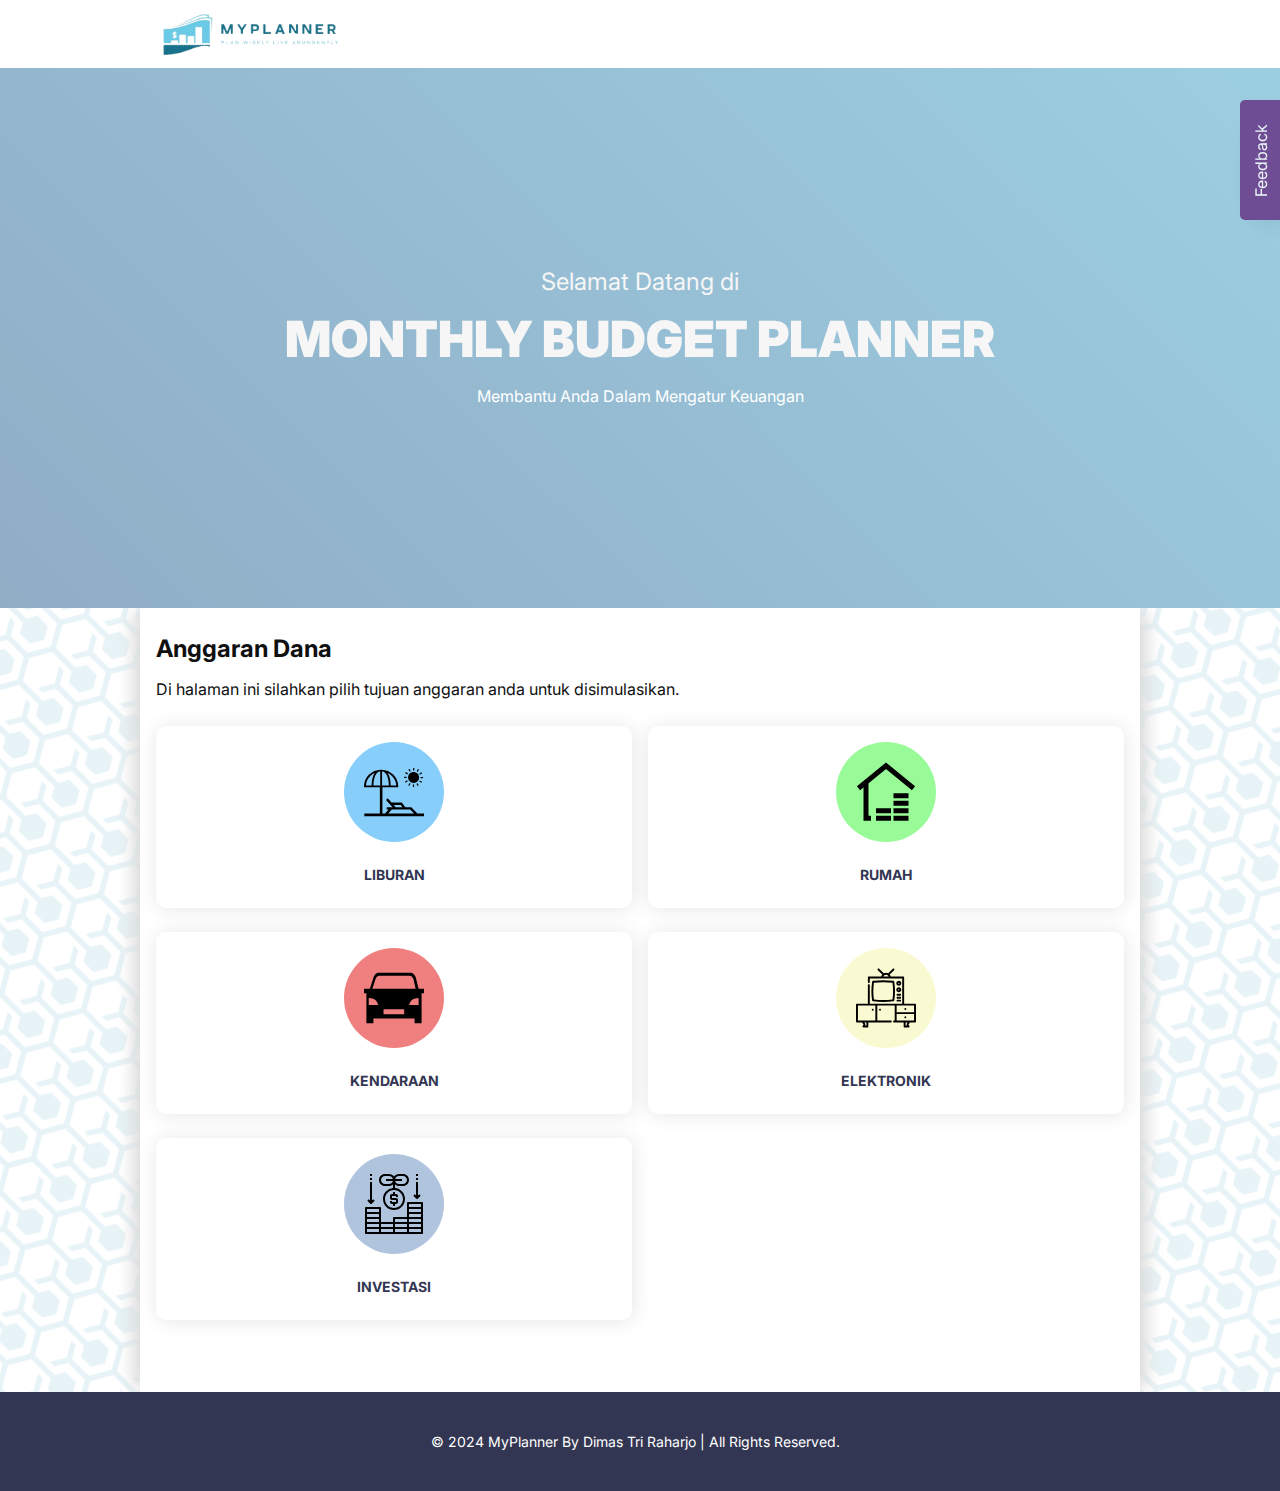
<file: anggaran.html>
<!DOCTYPE html>
<html lang="en">
<head>
    <meta charset="UTF-8">
    <meta http-equiv="X-UA-Compatible" content="IE=edge">
    <meta name="viewport" content="width=device-width, initial-scale=1.0">
    <meta name="apple-mobile-web-app-capable" content="yes">
    <meta name="apple-mobile-web-app-status-bar-style" content="black">
    <meta name="description" content="Tabulasikan Keuangan anda lebih mudah, cepat, dan dapatkan ringkasan secara mendetail.">
    <meta name="keywords" content="MyPlanner, Budget Planner, Budget, Planning, Keuangan, Finansial">
    <meta name="author" content="Dimas Tri Raharjo">
    <meta name="robots" content="index, follow">
    <link rel="stylesheet" href="assets/css/base.min.css" type="text/css" media="screen">
    <link rel="stylesheet" href="assets/css/mobile.min.css" type="text/css" media="screen">
    <link rel="stylesheet" href="assets/css/font-awesome.min.css" type="text/css" media="screen">
    <link rel="shortcut icon" href="assets/img/logo-icon.png" type="image/png">
    <title>MyPlanner | Plan Wisely, Live Abudantly</title>
</head>
<body>
    <header class="header hide_desktop">
        <a id="cd-logo" href="#"><img src="assets/img/logo.png" alt="MYPLANNER"></a>
    </header>
    <div class="hide_mobile">
        <header class="header fixed_head">
            <div class="header-in">
                <h1 class="logo">
                    <a href="#">
                        <img src="assets/img/logo.png" alt="MYPLANNER">
                    </a>
                </h1>
            </div>
        </header>
    </div>
    <main class="cd-main-content">
        <!-- CONTENT HERE -->
        <div class="hero">
            <div class="hero-in">
                <p class="title t-center">Selamat Datang di</h3>
                <h2 class="title t-center">MONTHLY BUDGET PLANNER</h2>
                <p class="cl-white t-center">Membantu Anda Dalam Mengatur Keuangan</p>
            </div>
        </div>
        <div class="container">
            <div class="container-col overflow">
                <div class="blockbox overflow margin-top-lg">
                    <h2 class="titlebox">Anggaran Dana</h2>
                    <p class="margin-bottom-lg">Di halaman ini silahkan pilih tujuan anggaran anda untuk disimulasikan.</p>
                    <ul class="row-list row2 menu_anggaran">
                        <li>
                            <a href="anggaran_liburan.html">
                                <div class="box-avatar column">
                                    <div class="avatar" style="background-color: #87CEFA;">
                                        <img src="assets/img/summer-svgrepo-com.svg" alt="liburan">
                                    </div>
                                    <div class="text-avatar">
                                        <h3>LIBURAN</h3>
                                    </div>
                                </div>
                            </a>
                        </li>
                        <li>
                            <a href="anggaran_rumah.html">
                                <div class="box-avatar column">
                                    <div class="avatar" style="background-color: #98FB98;">
                                        <img src="assets/img/house-money-svgrepo-com.svg" alt="rumah">
                                    </div>
                                    <div class="text-avatar">
                                        <h3>RUMAH</h3>
                                    </div>
                                </div>
                            </a>
                        </li>
                        <li>
                            <a href="anggaran_mobil.html">
                                <div class="box-avatar column">
                                    <div class="avatar" style="background-color: #F08080;">
                                        <img src="assets/img/car-svgrepo-com.svg" alt="mobil">
                                    </div>
                                    <div class="text-avatar">
                                        <h3>KENDARAAN</h3>
                                    </div>
                                </div>
                            </a>
                        </li>
                        <li>
                            <a href="anggaran_elektronik.html">
                                <div class="box-avatar column">
                                    <div class="avatar" style="background-color: #FAFAD2;">
                                        <img src="assets/img/electronic-svgrepo-com.svg" alt="elektronik">
                                    </div>
                                    <div class="text-avatar">
                                        <h3>ELEKTRONIK</h3>
                                    </div>
                                </div>
                            </a>
                        </li>
                        <li>
                            <a href="anggaran_investasi.html">
                                <div class="box-avatar column">
                                    <div class="avatar" style="background-color: #B0C4DE;">
                                        <img src="assets/img/investment-svgrepo-com.svg" alt="investasi">
                                    </div>
                                    <div class="text-avatar">
                                        <h3>INVESTASI</h3>
                                    </div>
                                </div>
                            </a>
                        </li>
                    </ul>
                </div>
            </div>
        </div>
        <!-- CONTENT ENDS -->
    </main>
    <footer class="footer">
        <div class="footer-bot">
            <div class="col-12 t-center padding-left-sm padding-right-sm">
                <p class="cl-white margin-bottom-no">© 2024 MyPlanner By Dimas Tri Raharjo | All Rights Reserved.</p>
            </div>
        </div>
    </footer>

    <script src="assets/js/jquery-3.1.1.min.js"></script>
    <script src="assets/js/base.min.js"></script>
    <script src="assets/js/anggarancicilan.min.js"></script>
</body>
</html>
</file>
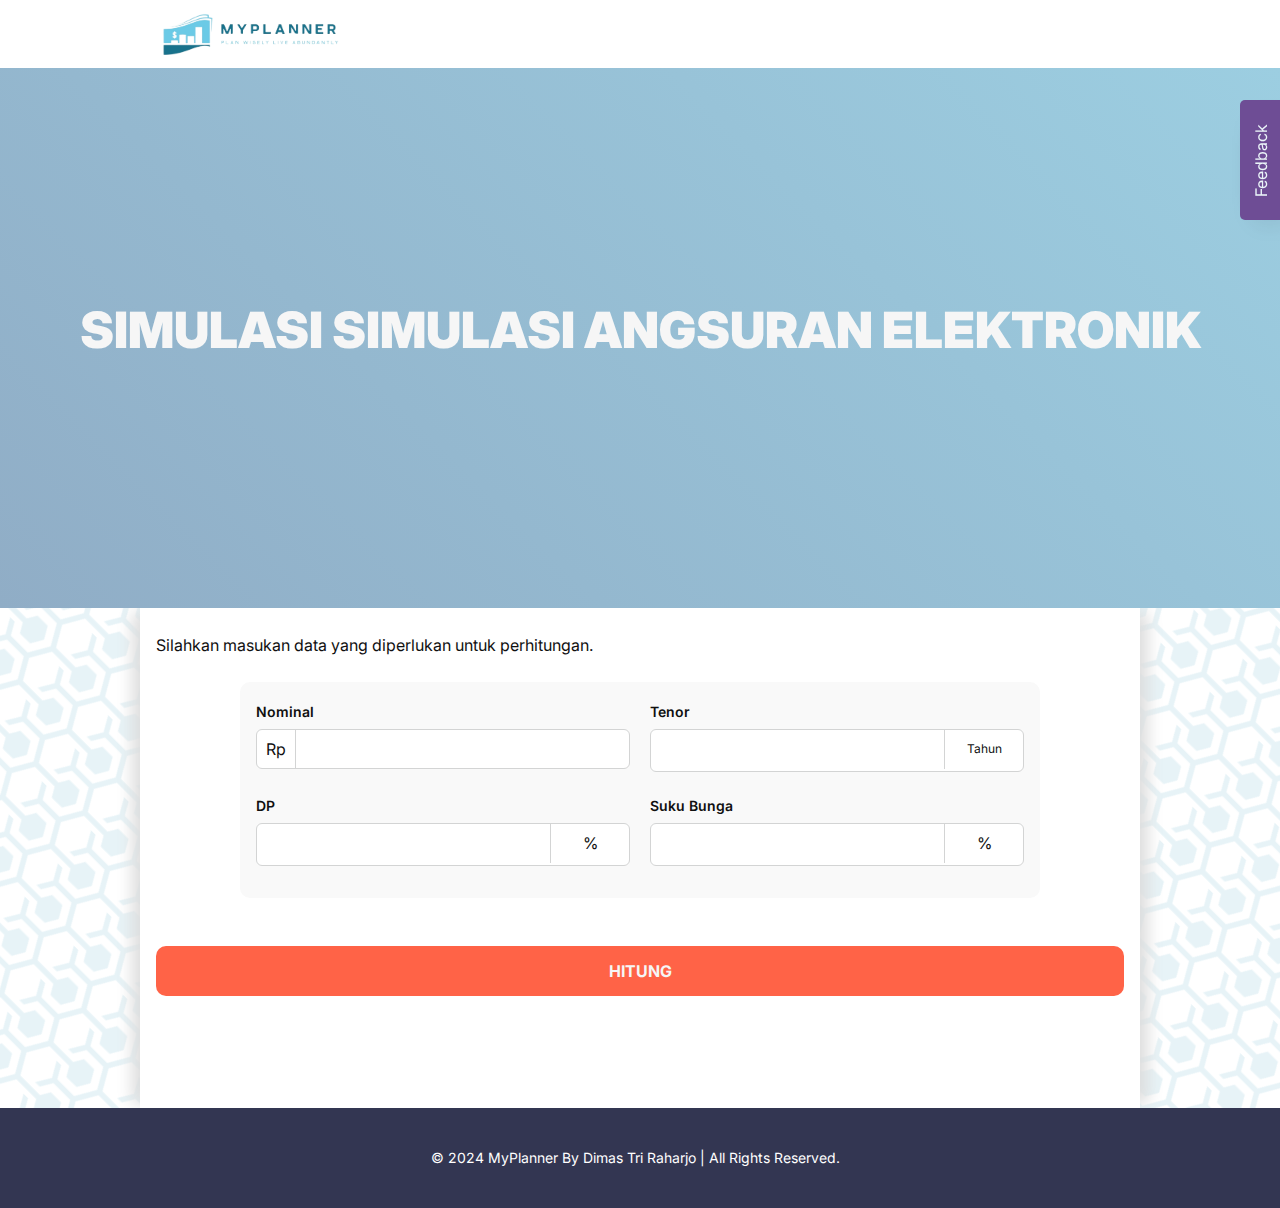
<file: anggaran_elektronik.html>
<!DOCTYPE html>
<html lang="en">
<head>
    <meta charset="UTF-8">
    <meta http-equiv="X-UA-Compatible" content="IE=edge">
    <meta name="viewport" content="width=device-width, initial-scale=1.0">
    <meta name="apple-mobile-web-app-capable" content="yes">
    <meta name="apple-mobile-web-app-status-bar-style" content="black">
    <meta name="description" content="Tabulasikan Keuangan anda lebih mudah, cepat, dan dapatkan ringkasan secara mendetail.">
    <meta name="keywords" content="MyPlanner, Budget Planner, Budget, Planning, Keuangan, Finansial">
    <meta name="author" content="Dimas Tri Raharjo">
    <meta name="robots" content="index, follow">
    <link rel="stylesheet" href="assets/css/base.min.css" type="text/css" media="screen">
    <link rel="stylesheet" href="assets/css/mobile.min.css" type="text/css" media="screen">
    <link rel="stylesheet" href="assets/css/font-awesome.min.css" type="text/css" media="screen">
    <link rel="shortcut icon" href="assets/img/logo-icon.png" type="image/png">
    <title>MyPlanner | Plan Wisely, Live Abudantly</title>
</head>
<body>
    <header class="header hide_desktop">
        <a id="cd-logo" href="#"><img src="assets/img/logo.png" alt="MYPLANNER"></a>
    </header>
    <div class="hide_mobile">
        <header class="header fixed_head">
            <div class="header-in">
                <h1 class="logo">
                    <a href="#">
                        <img src="assets/img/logo.png" alt="MYPLANNER">
                    </a>
                </h1>
            </div>
        </header>
    </div>
    <main class="cd-main-content">
        <!-- CONTENT HERE -->
        <div class="hero">
            <div class="hero-in">
                <h2 class="title t-center">SIMULASI SIMULASI ANGSURAN ELEKTRONIK</h2>
            </div>
        </div>
        <div class="container">
            <div class="container-col overflow">
                <div class="blockbox margin-top-lg">
                    <p class="margin-bottom-lg">Silahkan masukan data yang diperlukan untuk perhitungan.</p>
                    <div class="box-filter">
                        <div class="flex flex-wrap gap-20 margin-bottom-sm">
                            <div class="col-6">
                                <label class="medium" for="ang-harga">Nominal</label>
                                <div class="element-box">
                                    <div class="icons">Rp</div>
                                    <input type="text" class="element-input normal radius6" id="ang-harga">
                                    <span class="err-msg d-none" id="ang-harga-err">Silahkan masukan nominal data terlebih dahulu</span>
                                </div>
                            </div>
                            <div class="col-6">
                                <label class="medium" for="ang-tenor">Tenor</label>
                                <div class="element-box">
                                    <div class="icons right small">Tahun</div>
                                    <input type="text" class="element-input radius6" id="ang-tenor">
                                    <span class="err-msg d-none" id="ang-tenor-err">Silahkan masukan Jangka Waktu</span>
                                </div>
                            </div>
                            <div class="col-6">
                                <label class="medium" for="ang-dp">DP</label>
                                <div class="element-box">
                                    <div class="icons right">%</div>
                                    <input type="text" class="element-input radius6" id="ang-dp">
                                    <span class="err-msg d-none" id="ang-dp-err">Silahkan masukan DP terlebih dahulu</span>
                                </div>
                            </div>
                            <div class="col-6">
                                <label class="medium" for="ang-bunga">Suku Bunga</label>
                                <div class="element-box">
                                    <div class="icons right">%</div>
                                    <input type="text" class="element-input radius6" id="ang-bunga">
                                    <span class="err-msg d-none" id="ang-bunga-err">Silahkan masukan Suku Bunga terlebih dahulu</span>
                                </div>
                            </div>
                        </div>
                    </div>
                    <div class="text-center d-none" id="ang-info">
                        <p><span class="cl-red">*</span></p>
                    </div>
                </div>
                <div class="blockbox margin-bottom-lg">
                    <button id="btn-calc" onclick="showResult('4')">HITUNG</button>
                </div>
                <div class="blockbox" id="div-result">
                    <div id="result-text-1"></div>
                    <table class="margin-top-lg margin-bottom-lg" id="table-ang-result">
                        <thead></thead>
                        <tbody></tbody>
                    </table>
                    <div id="result-text-2"></div>
                </div>
            </div>
        </div>
        <!-- CONTENT ENDS -->
    </main>
    <footer class="footer">
        <div class="footer-bot">
            <div class="col-12 t-center padding-left-sm padding-right-sm">
                <p class="cl-white margin-bottom-no">© 2024 MyPlanner By Dimas Tri Raharjo | All Rights Reserved.</p>
            </div>
        </div>
    </footer>

    <script src="assets/js/jquery-3.1.1.min.js"></script>
    <script src="assets/js/base.min.js"></script>
    <script src="assets/js/anggarancicilan.min.js"></script>
</body>
</html>
</file>
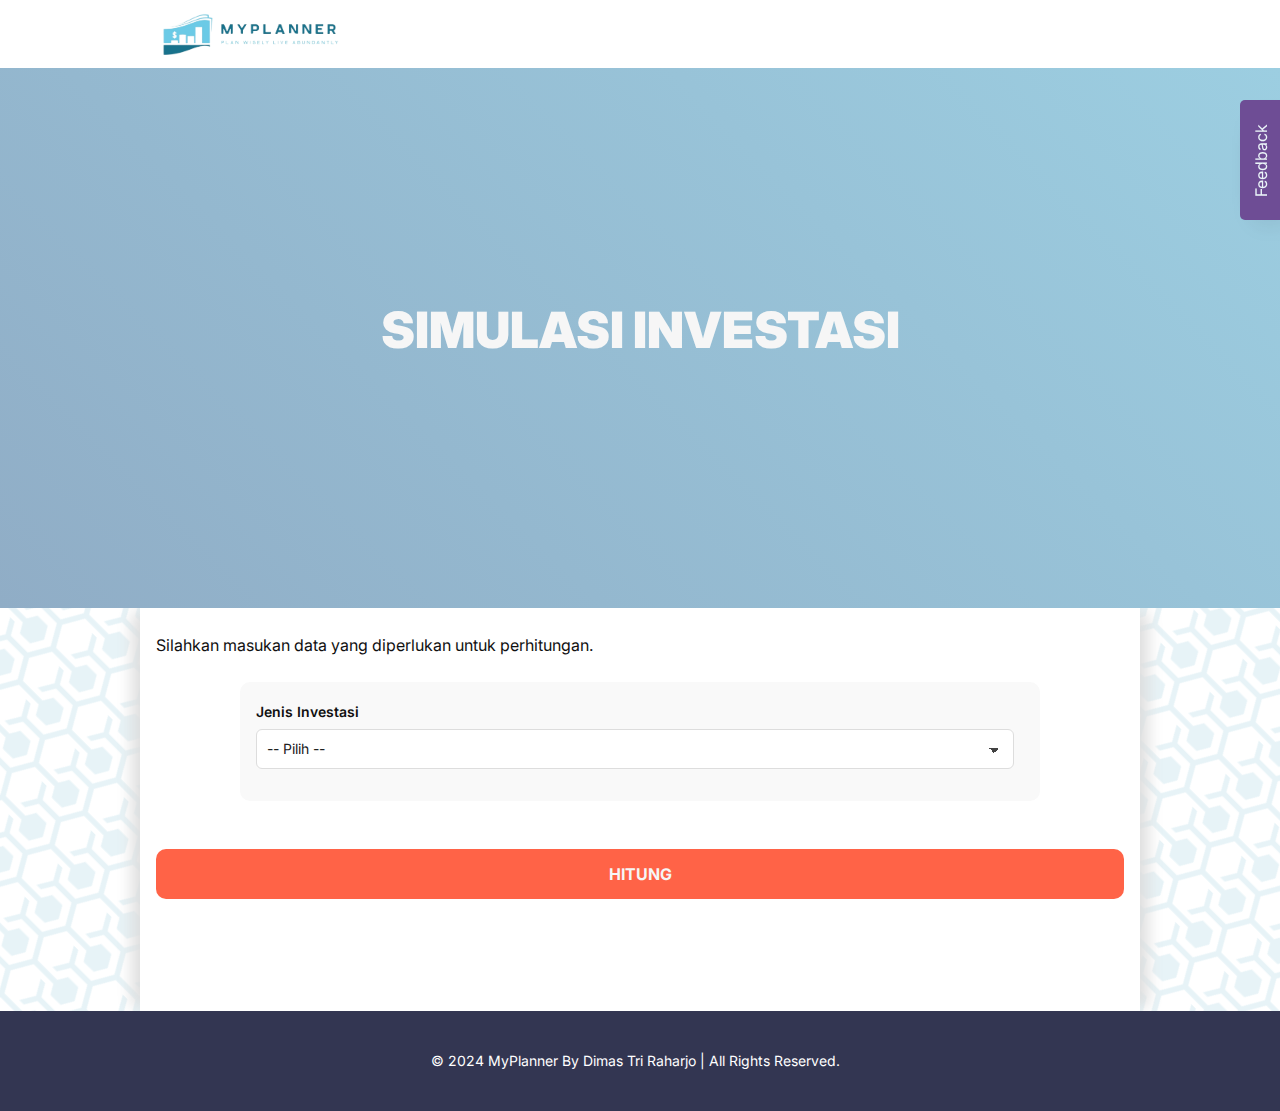
<file: anggaran_investasi.html>
<!DOCTYPE html>
<html lang="en">
<head>
    <meta charset="UTF-8">
    <meta http-equiv="X-UA-Compatible" content="IE=edge">
    <meta name="viewport" content="width=device-width, initial-scale=1.0">
    <meta name="apple-mobile-web-app-capable" content="yes">
    <meta name="apple-mobile-web-app-status-bar-style" content="black">
    <meta name="description" content="Tabulasikan Keuangan anda lebih mudah, cepat, dan dapatkan ringkasan secara mendetail.">
    <meta name="keywords" content="MyPlanner, Budget Planner, Budget, Planning, Keuangan, Finansial">
    <meta name="author" content="Dimas Tri Raharjo">
    <meta name="robots" content="index, follow">
    <link rel="stylesheet" href="assets/css/base.min.css" type="text/css" media="screen">
    <link rel="stylesheet" href="assets/css/mobile.min.css" type="text/css" media="screen">
    <link rel="stylesheet" href="assets/css/font-awesome.min.css" type="text/css" media="screen">
    <link rel="shortcut icon" href="assets/img/logo-icon.png" type="image/png">
    <title>MyPlanner | Plan Wisely, Live Abudantly</title>
</head>
<body>
    <header class="header hide_desktop">
        <a id="cd-logo" href="#"><img src="assets/img/logo.png" alt="MYPLANNER"></a>
    </header>
    <div class="hide_mobile">
        <header class="header fixed_head">
            <div class="header-in">
                <h1 class="logo">
                    <a href="#">
                        <img src="assets/img/logo.png" alt="MYPLANNER">
                    </a>
                </h1>
            </div>
        </header>
    </div>
    <main class="cd-main-content">
        <!-- CONTENT HERE -->
        <div class="hero">
            <div class="hero-in">
                <h2 class="title t-center">SIMULASI INVESTASI</h2>
            </div>
        </div>
        <div class="container">
            <div class="container-col overflow">
                <div class="blockbox margin-top-lg">
                    <p class="margin-bottom-lg">Silahkan masukan data yang diperlukan untuk perhitungan.</p>
                    <div class="box-filter">
                        <div class="flex flex-wrap gap-20 margin-bottom-sm">
                            <div class="col-12">
                                <label class="medium">Jenis Investasi</label>
                                <div class="element-box" for="ang-jenisinvestasi">
                                    <select id="ang-jenisinvestasi" class="element-select noicons radius6">
                                        <option value="">-- Pilih --</option>
                                        <option value="1">Emas</option>
                                        <option value="2">Reksa Dana</option>
                                        <option value="3">Deposito</option>
                                        <option value="4">Cryptocurrency</option>
                                    </select>
                                </div>
                            </div>
                            <div class="col-6 d-none">
                                <label class="medium">Metode Investasi</label>
                                <div class="element-box tahun">
                                    <select  id="ang-reksadana_metode" class="element-select radius4 padding-left-xs fw4">
                                        <option value="1">Investasi satu kali (lump sum)</option>
                                        <option value="2">Investasi regular setiap bulan</option>
                                    </select>
                                    <span class="err-msg d-none" id="ang-reksadana_metode-err">Silahkan pilih Keadaan Mobil</span>
                                </div>
                            </div>
                            <div class="col-6 d-none">
                                <label class="medium">Profil Risiko</label>
                                <div class="element-box tahun">
                                    <select  id="ang-reksadana_risiko" class="element-select radius4 padding-left-xs fw4">
                                        <option value="1">Reksa Dana Saham</option>
                                        <option value="2">Reksa Dana Campuran</option>
                                        <option value="3">Reksa Dana Pendapatan Tetap</option>
                                        <option value="4">Reksa Dana Pasar Uang</option>
                                    </select>
                                    <span class="err-msg d-none" id="ang-reksadana_risiko-err">Silahkan pilih Keadaan Mobil</span>
                                </div>
                            </div>
                            <div class="col-12 d-none">
                                <div id="ang-customNominal">
                                    <label class="medium">Silakan pilih tipe perhitungan</label><br>
                                    <div class="element-radio jawaban">
                                        <input type="radio" id="umum" name="customNominal" value="umum">
                                        <label for="umum">Sisa Dana - Menggunakan sisa dana yang tersedia dari pengeluaran Anda.</label>
                                    </div><br>
                                    <div class="element-radio jawaban">
                                        <input type="radio" id="kustom" name="customNominal" value="kustom">
                                        <label for="kustom">Kustom - Masukkan jumlah Deposito Awal sesuai keinginan Anda.</label>
                                    </div>
                                </div>
                            </div>
                            <div class="col-6 d-none">
                                <label class="medium" for="ang-harga">Nominal</label>
                                <div class="element-box">
                                    <div class="icons">Rp</div>
                                    <input type="text" class="element-input normal radius6" id="ang-harga">
                                    <span class="err-msg d-none" id="ang-harga-err">Silahkan masukan nominal data terlebih dahulu</span>
                                </div>
                            </div>
                            <div class="col-6 d-none">
                                <label class="medium" for="ang-tenor">Tenor</label>
                                <div class="element-box">
                                    <div class="icons right">Tahun</div>
                                    <input type="text" class="element-input radius6" id="ang-tenor">
                                    <span class="err-msg d-none" id="ang-tenor-err">Silahkan masukan Jangka Waktu</span>
                                </div>
                            </div>
                            <div class="col-6 d-none">
                                <label class="medium" for="ang-bunga">Suku Bunga</label>
                                <div class="element-box">
                                    <div class="icons right">%</div>
                                    <input type="text" class="element-input radius6" id="ang-bunga">
                                    <span class="err-msg d-none" id="ang-bunga-err">Silahkan masukan Suku Bunga terlebih dahulu</span>
                                </div>
                            </div>
                        </div>
                    </div>
                    <div class="text-center d-none" id="ang-info">
                        <p><span class="cl-red">*</span></p>
                    </div>
                </div>
                <div class="blockbox margin-bottom-lg">
                    <button id="btn-calc" onclick="showResult('5')">HITUNG</button>
                </div>
                <div class="blockbox" id="div-result">
                    <div id="result-text-1"></div>
                    <table class="margin-top-lg margin-bottom-lg" id="table-ang-result">
                        <thead></thead>
                        <tbody></tbody>
                    </table>
                    <div id="result-text-2"></div>
                </div>
            </div>
        </div>
        <!-- CONTENT ENDS -->
    </main>
    <footer class="footer">
        <div class="footer-bot">
            <div class="col-12 t-center padding-left-sm padding-right-sm">
                <p class="cl-white margin-bottom-no">© 2024 MyPlanner By Dimas Tri Raharjo | All Rights Reserved.</p>
            </div>
        </div>
    </footer>

    <script src="assets/js/jquery-3.1.1.min.js"></script>
    <script src="assets/js/base.min.js"></script>
    <script src="assets/js/anggarancicilan.min.js"></script>
</body>
</html>
</file>
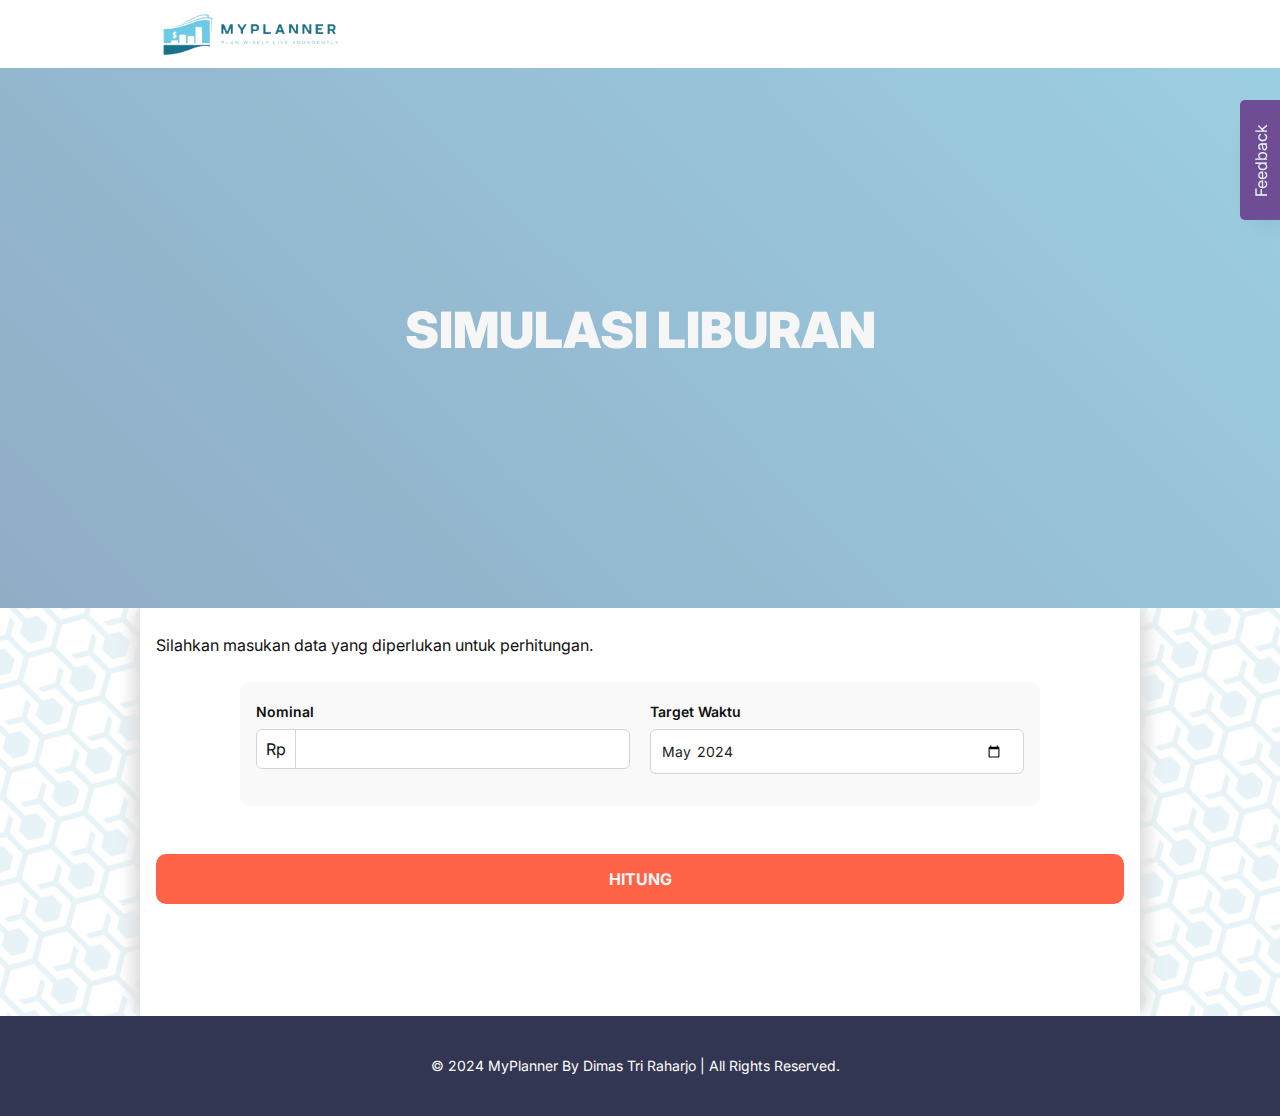
<file: anggaran_liburan.html>
<!DOCTYPE html>
<html lang="en">
<head>
    <meta charset="UTF-8">
    <meta http-equiv="X-UA-Compatible" content="IE=edge">
    <meta name="viewport" content="width=device-width, initial-scale=1.0">
    <meta name="apple-mobile-web-app-capable" content="yes">
    <meta name="apple-mobile-web-app-status-bar-style" content="black">
    <meta name="description" content="Tabulasikan Keuangan anda lebih mudah, cepat, dan dapatkan ringkasan secara mendetail.">
    <meta name="keywords" content="MyPlanner, Budget Planner, Budget, Planning, Keuangan, Finansial">
    <meta name="author" content="Dimas Tri Raharjo">
    <meta name="robots" content="index, follow">
    <link rel="stylesheet" href="assets/css/base.min.css" type="text/css" media="screen">
    <link rel="stylesheet" href="assets/css/mobile.min.css" type="text/css" media="screen">
    <link rel="stylesheet" href="assets/css/font-awesome.min.css" type="text/css" media="screen">
    <link rel="shortcut icon" href="assets/img/logo-icon.png" type="image/png">
    <title>MyPlanner | Plan Wisely, Live Abudantly</title>
</head>
<body>
    <header class="header hide_desktop">
        <a id="cd-logo" href="#"><img src="assets/img/logo.png" alt="MYPLANNER"></a>
    </header>
    <div class="hide_mobile">
        <header class="header fixed_head">
            <div class="header-in">
                <h1 class="logo">
                    <a href="#">
                        <img src="assets/img/logo.png" alt="MYPLANNER">
                    </a>
                </h1>
            </div>
        </header>
    </div>
    <main class="cd-main-content">
        <!-- CONTENT HERE -->
        <div class="hero">
            <div class="hero-in">
                <h2 class="title t-center">SIMULASI LIBURAN</h2>
            </div>
        </div>
        <div class="container">
            <div class="container-col overflow">
                <div class="blockbox margin-top-lg">
                    <p class="margin-bottom-lg">Silahkan masukan data yang diperlukan untuk perhitungan.</p>
                    <div class="box-filter">
                        <div class="flex flex-wrap gap-20 margin-bottom-sm">
                            <div class="col-6">
                                <label class="medium" for="ang-harga">Nominal</label>
                                <div class="element-box">
                                    <div class="icons">Rp</div>
                                    <input type="text" class="element-input normal radius6" id="ang-harga">
                                    <span class="err-msg d-none" id="ang-harga-err">Silahkan masukan nominal data terlebih dahulu</span>
                                </div>
                            </div>
                            <div class="col-6">
                                <label class="medium" for="ang-targetwaktu">Target Waktu</label>
                                <div class="element-box">
                                    <input type="month" class="element-input noicons radius6" id="ang-targetwaktu" min="2024-05" value="2024-05">
                                    <span class="err-msg d-none" id="ang-targetwaktu-err">err</span>
                                </div>
                            </div>
                        </div>
                    </div>
                    <div class="text-center d-none" id="ang-info">
                        <p><span class="cl-red">*</span></p>
                    </div>
                </div>
                <div class="blockbox margin-bottom-lg">
                    <button id="btn-calc" onclick="showResult('1')">HITUNG</button>
                </div>
                <div class="blockbox" id="div-result">
                    <div id="result-text-1"></div>
                    <table class="margin-top-lg margin-bottom-lg" id="table-ang-result">
                        <thead></thead>
                        <tbody></tbody>
                    </table>
                    <div id="result-text-2"></div>
                </div>
            </div>
        </div>
        <!-- CONTENT ENDS -->
    </main>
    <footer class="footer">
        <div class="footer-bot">
            <div class="col-12 t-center padding-left-sm padding-right-sm">
                <p class="cl-white margin-bottom-no">© 2024 MyPlanner By Dimas Tri Raharjo | All Rights Reserved.</p>
            </div>
        </div>
    </footer>

    <script src="assets/js/jquery-3.1.1.min.js"></script>
    <script src="assets/js/base.min.js"></script>
    <script src="assets/js/anggarancicilan.min.js"></script>
</body>
</html>
</file>
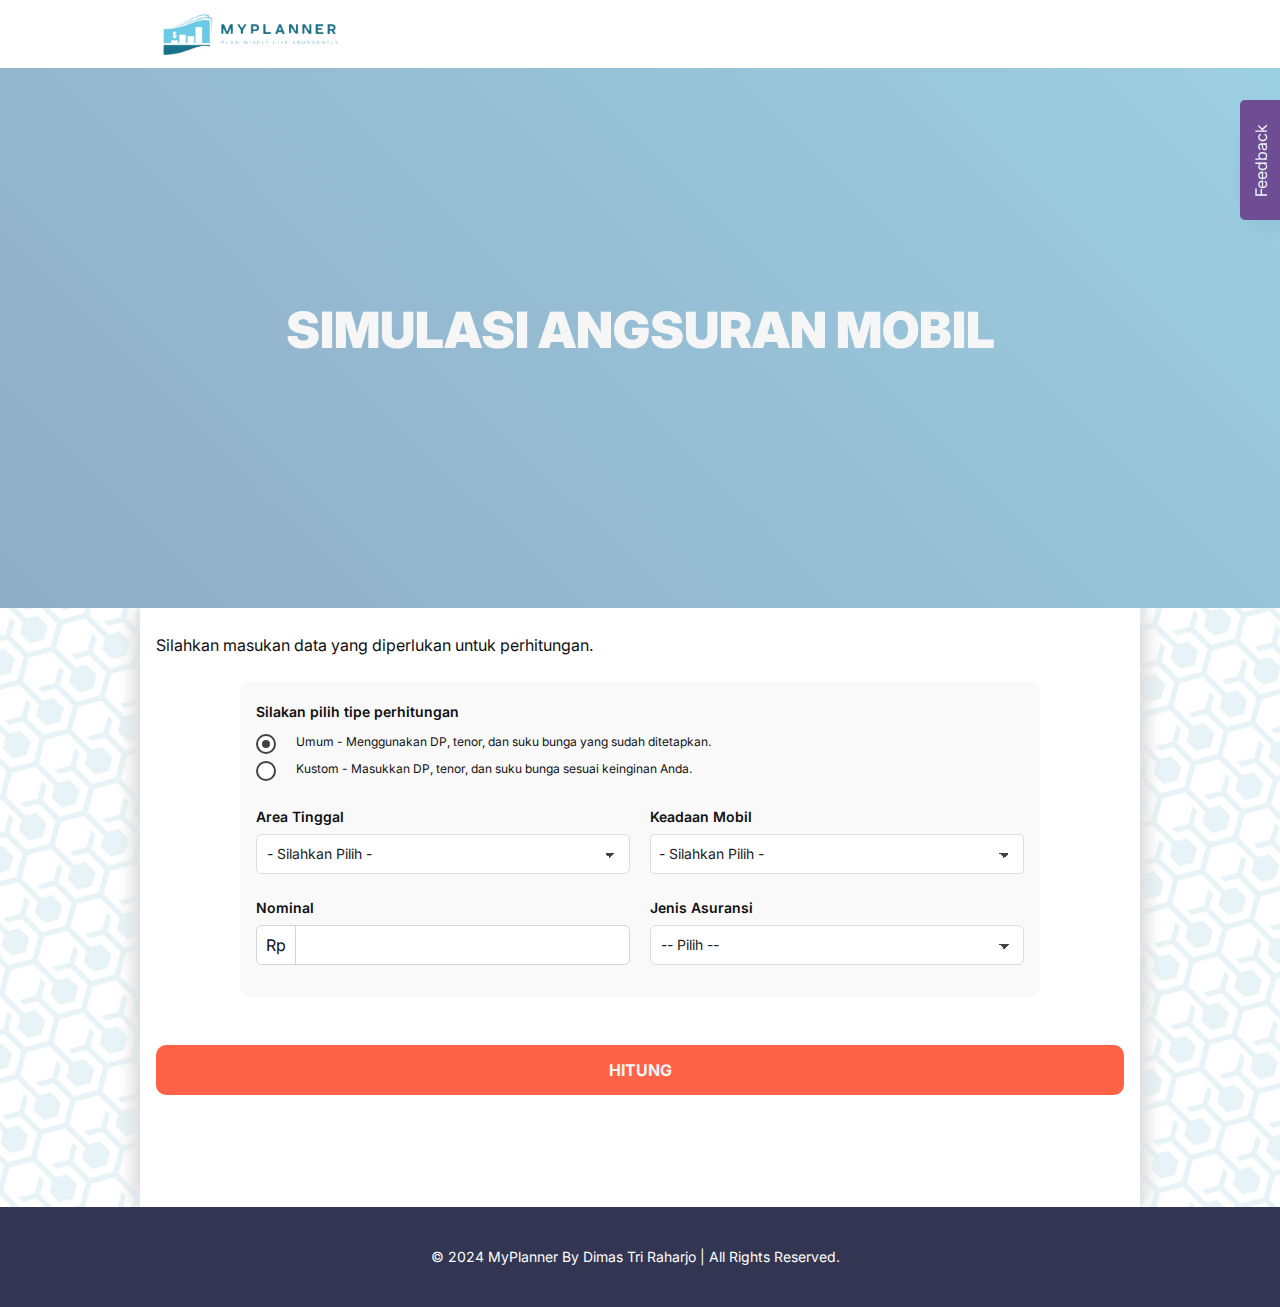
<file: anggaran_mobil.html>
<!DOCTYPE html>
<html lang="en">
<head>
    <meta charset="UTF-8">
    <meta http-equiv="X-UA-Compatible" content="IE=edge">
    <meta name="viewport" content="width=device-width, initial-scale=1.0">
    <meta name="apple-mobile-web-app-capable" content="yes">
    <meta name="apple-mobile-web-app-status-bar-style" content="black">
    <meta name="description" content="Tabulasikan Keuangan anda lebih mudah, cepat, dan dapatkan ringkasan secara mendetail.">
    <meta name="keywords" content="MyPlanner, Budget Planner, Budget, Planning, Keuangan, Finansial">
    <meta name="author" content="Dimas Tri Raharjo">
    <meta name="robots" content="index, follow">
    <link rel="stylesheet" href="assets/css/base.min.css" type="text/css" media="screen">
    <link rel="stylesheet" href="assets/css/mobile.min.css" type="text/css" media="screen">
    <link rel="stylesheet" href="assets/css/font-awesome.min.css" type="text/css" media="screen">
    <link rel="shortcut icon" href="assets/img/logo-icon.png" type="image/png">
    <title>MyPlanner | Plan Wisely, Live Abudantly</title>
</head>
<body>
    <header class="header hide_desktop">
        <a id="cd-logo" href="#"><img src="assets/img/logo.png" alt="MYPLANNER"></a>
    </header>
    <div class="hide_mobile">
        <header class="header fixed_head">
            <div class="header-in">
                <h1 class="logo">
                    <a href="#">
                        <img src="assets/img/logo.png" alt="MYPLANNER">
                    </a>
                </h1>
            </div>
        </header>
    </div>
    <main class="cd-main-content">
        <!-- CONTENT HERE -->
        <div class="hero">
            <div class="hero-in">
                <h2 class="title t-center">SIMULASI ANGSURAN MOBIL</h2>
            </div>
        </div>
        <div class="container">
            <div class="container-col overflow">
                <div class="blockbox margin-top-lg">
                    <p class="margin-bottom-lg">Silahkan masukan data yang diperlukan untuk perhitungan.</p>
                    <div class="box-filter">
                        <div class="flex flex-wrap gap-20 margin-bottom-sm">
                            <div class="col-12">
                                <div id="ang-perhitunganType">
                                    <label class="medium">Silakan pilih tipe perhitungan</label><br>
                                    <div class="element-radio jawaban">
                                        <input type="radio" id="umum" name="perhitunganType" value="umum">
                                        <label for="umum">Umum - Menggunakan DP, tenor, dan suku bunga yang sudah ditetapkan.</label>
                                    </div><br>
                                    <div class="element-radio jawaban">
                                        <input type="radio" id="kustom" name="perhitunganType" value="kustom">
                                        <label for="kustom">Kustom - Masukkan DP, tenor, dan suku bunga sesuai keinginan Anda.</label>
                                    </div>
                                </div>
                            </div>
                            <div class="col-6">
                                <label class="medium">Area Tinggal</label>
                                <div class="element-box">
                                    <select id="ang-wilayah" class="element-select noicons radius6">
                                        <option value="">- Silahkan Pilih -</option>
                                        <option value="1">Wilayah 1 (Sumatera dan Kepulauan di sekitarnya)</option>
                                        <option value="2">Wilayah 2 (DKI Jakarta, Jawa Barat, dan Banten.)</option>
                                        <option value="3">Wilayah 3 (Selain Wilayah 1 dan Wilayah 2.)</option>
                                    </select>
                                    <span class="err-msg d-none" id="ang-wilayah-err">Silahkan pilih Area Tinggal terlebih dahulu</span>
                                </div>
                            </div>
                            <div class="col-6">
                                <label class="medium">Keadaan Mobil</label>
                                <div class="element-box tahun">
                                    <select  id="ang-barubekas" class="element-select radius4 padding-left-xs fw4">
                                        <option value="">- Silahkan Pilih -</option>
                                        <option value="1">Mobil Baru</option>
                                        <option value="2">Mobil Bekas</option>
                                    </select>
                                    <span class="err-msg d-none" id="ang-barubekas-err">Silahkan pilih Keadaan Mobil</span>
                                </div>
                            </div>
                            <div class="col-6">
                                <label class="medium" for="ang-harga">Nominal</label>
                                <div class="element-box">
                                    <div class="icons">Rp</div>
                                    <input type="text" class="element-input normal radius6" id="ang-harga">
                                    <span class="err-msg d-none" id="ang-harga-err">Silahkan masukan nominal data terlebih dahulu</span>
                                </div>
                            </div>
                            <div class="col-6 d-none">
                                <label class="medium" for="ang-tenor">Tenor</label>
                                <div class="element-box">
                                    <div class="icons right small">Tahun</div>
                                    <input type="text" class="element-input radius6" id="ang-tenor">
                                    <span class="err-msg d-none" id="ang-tenor-err">Silahkan masukan Jangka Waktu</span>
                                </div>
                            </div>
                            <div class="col-6 d-none">
                                <label class="medium" for="ang-dp">DP</label>
                                <div class="element-box">
                                    <div class="icons right">%</div>
                                    <input type="text" class="element-input radius6" id="ang-dp">
                                    <span class="err-msg d-none" id="ang-dp-err">Silahkan masukan DP terlebih dahulu</span>
                                </div>
                            </div>
                            <div class="col-6 d-none">
                                <label class="medium" for="ang-bunga">Suku Bunga</label>
                                <div class="element-box">
                                    <div class="icons right">%</div>
                                    <input type="text" class="element-input radius6" id="ang-bunga">
                                    <span class="err-msg d-none" id="ang-bunga-err">Silahkan masukan Suku Bunga terlebih dahulu</span>
                                </div>
                            </div>
                            <div class="col-6">
                                <label class="medium">Jenis Asuransi</label>
                                <div class="element-box" for="ang-asuransi">
                                    <select id="ang-asuransi" class="element-select noicons radius6">
                                        <option value="">-- Pilih --</option>
                                        <option value="1">Comprehensive (All Risk)</option>
                                        <option value="2">TLO (Total Loss Only)</option>
                                        <option value="3">Combine (Gabungan Comprehensive dan TLO)</option>
                                    </select>
                                </div>
                            </div>
                        </div>
                    </div>
                    <div class="text-center d-none" id="ang-info">
                        <p><span class="cl-red">*</span></p>
                    </div>
                </div>
                <div class="blockbox margin-bottom-lg">
                    <button id="btn-calc" onclick="showResult('3')">HITUNG</button>
                </div>
                <div class="blockbox" id="div-result">
                    <div id="result-text-1"></div>
                    <table class="margin-top-lg margin-bottom-lg" id="table-ang-result">
                        <thead></thead>
                        <tbody></tbody>
                    </table>
                    <div id="result-text-2"></div>
                </div>
            </div>
        </div>
        <!-- CONTENT ENDS -->
    </main>
    <footer class="footer">
        <div class="footer-bot">
            <div class="col-12 t-center padding-left-sm padding-right-sm">
                <p class="cl-white margin-bottom-no">© 2024 MyPlanner By Dimas Tri Raharjo | All Rights Reserved.</p>
            </div>
        </div>
    </footer>

    <script src="assets/js/jquery-3.1.1.min.js"></script>
    <script src="assets/js/base.min.js"></script>
    <script src="assets/js/anggarancicilan.min.js"></script>
</body>
</html>
</file>
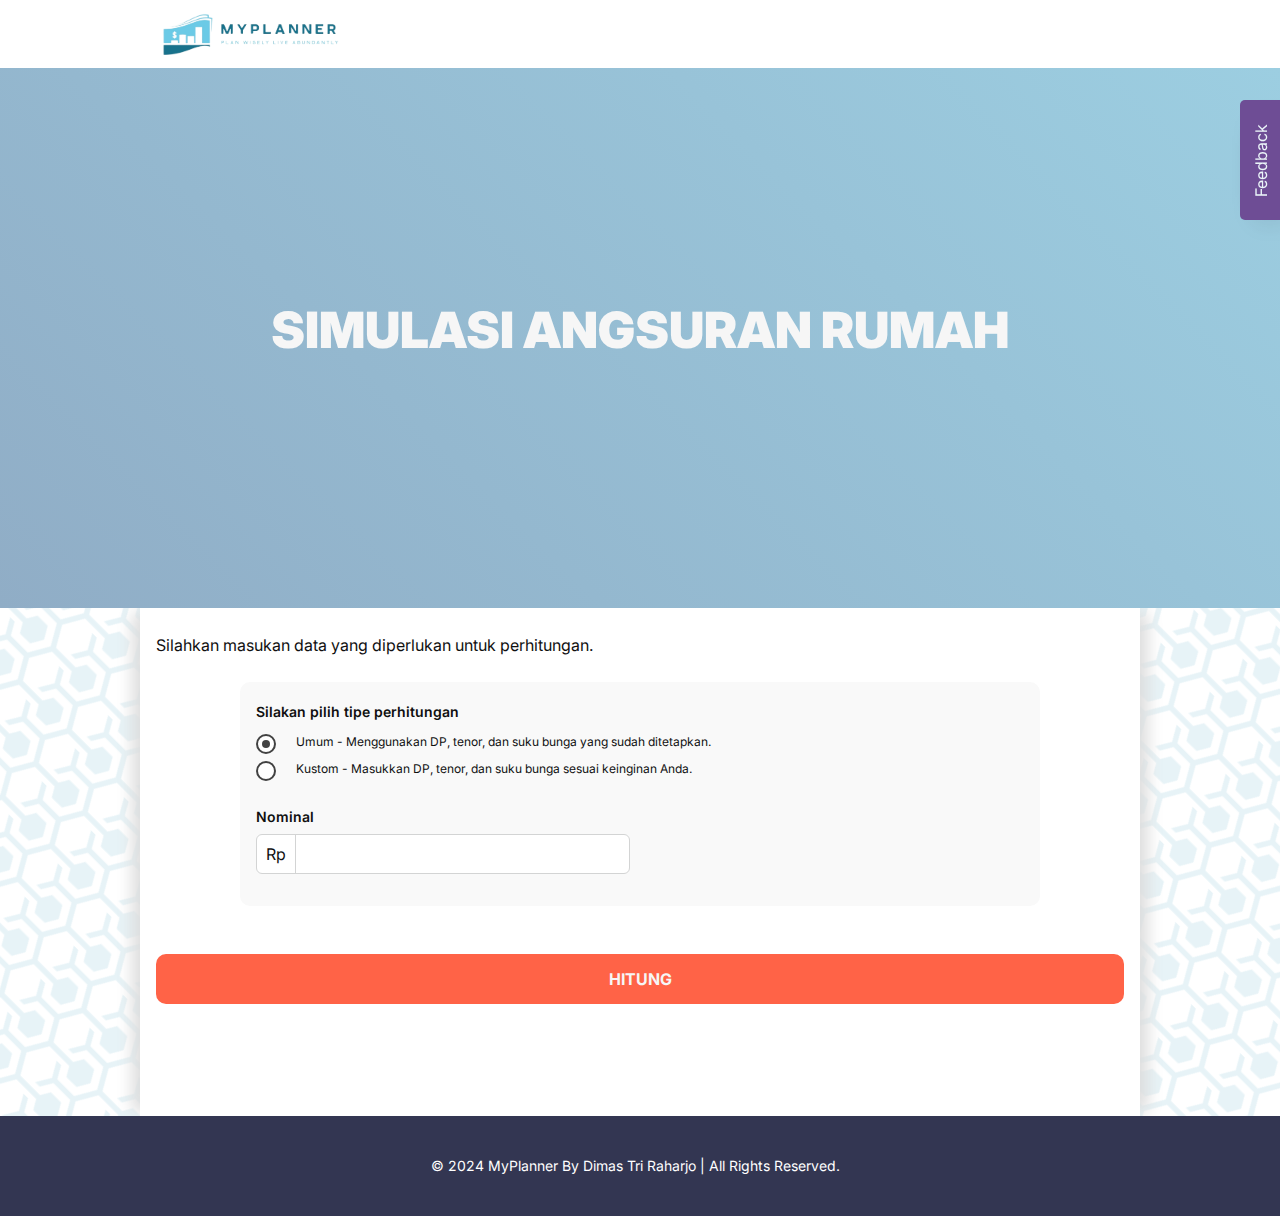
<file: anggaran_rumah.html>
<!DOCTYPE html>
<html lang="en">
<head>
    <meta charset="UTF-8">
    <meta http-equiv="X-UA-Compatible" content="IE=edge">
    <meta name="viewport" content="width=device-width, initial-scale=1.0">
    <meta name="apple-mobile-web-app-capable" content="yes">
    <meta name="apple-mobile-web-app-status-bar-style" content="black">
    <meta name="description" content="Tabulasikan Keuangan anda lebih mudah, cepat, dan dapatkan ringkasan secara mendetail.">
    <meta name="keywords" content="MyPlanner, Budget Planner, Budget, Planning, Keuangan, Finansial">
    <meta name="author" content="Dimas Tri Raharjo">
    <meta name="robots" content="index, follow">
    <link rel="stylesheet" href="assets/css/base.min.css" type="text/css" media="screen">
    <link rel="stylesheet" href="assets/css/mobile.min.css" type="text/css" media="screen">
    <link rel="stylesheet" href="assets/css/font-awesome.min.css" type="text/css" media="screen">
    <link rel="shortcut icon" href="assets/img/logo-icon.png" type="image/png">
    <title>MyPlanner | Plan Wisely, Live Abudantly</title>
</head>
<body>
    <header class="header hide_desktop">
        <a id="cd-logo" href="#"><img src="assets/img/logo.png" alt="MYPLANNER"></a>
    </header>
    <div class="hide_mobile">
        <header class="header fixed_head">
            <div class="header-in">
                <h1 class="logo">
                    <a href="#">
                        <img src="assets/img/logo.png" alt="MYPLANNER">
                    </a>
                </h1>
            </div>
        </header>
    </div>
    <main class="cd-main-content">
        <!-- CONTENT HERE -->
        <div class="hero">
            <div class="hero-in">
                <h2 class="title t-center">SIMULASI ANGSURAN RUMAH</h2>
            </div>
        </div>
        <div class="container">
            <div class="container-col overflow">
                <div class="blockbox margin-top-lg">
                    <p class="margin-bottom-lg">Silahkan masukan data yang diperlukan untuk perhitungan.</p>
                    <div class="box-filter">
                        <div class="flex flex-wrap gap-20 margin-bottom-sm">
                            <div class="col-12">
                                <div id="ang-perhitunganType">
                                    <label class="medium">Silakan pilih tipe perhitungan</label><br>
                                    <div class="element-radio jawaban">
                                        <input type="radio" id="umum" name="perhitunganType" value="umum">
                                        <label for="umum">Umum - Menggunakan DP, tenor, dan suku bunga yang sudah ditetapkan.</label>
                                    </div><br>
                                    <div class="element-radio jawaban">
                                        <input type="radio" id="kustom" name="perhitunganType" value="kustom">
                                        <label for="kustom">Kustom - Masukkan DP, tenor, dan suku bunga sesuai keinginan Anda.</label>
                                    </div>
                                </div>
                            </div>
                            <div class="col-6">
                                <label class="medium" for="ang-harga">Nominal</label>
                                <div class="element-box">
                                    <div class="icons">Rp</div>
                                    <input type="text" class="element-input normal radius6" id="ang-harga">
                                    <span class="err-msg d-none" id="ang-harga-err">Silahkan masukan nominal data terlebih dahulu</span>
                                </div>
                            </div>
                            <div class="col-6 d-none">
                                <label class="medium" for="ang-tenor">Tenor</label>
                                <div class="element-box">
                                    <div class="icons right small">Tahun</div>
                                    <input type="text" class="element-input radius6" id="ang-tenor">
                                    <span class="err-msg d-none" id="ang-tenor-err">Silahkan masukan Jangka Waktu</span>
                                </div>
                            </div>
                            <div class="col-6 d-none">
                                <label class="medium" for="ang-dp">DP</label>
                                <div class="element-box">
                                    <div class="icons right">%</div>
                                    <input type="text" class="element-input radius6" id="ang-dp">
                                    <span class="err-msg d-none" id="ang-dp-err">Silahkan masukan DP terlebih dahulu</span>
                                </div>
                            </div>
                            <div class="col-6 d-none">
                                <label class="medium" for="ang-bunga">Suku Bunga</label>
                                <div class="element-box">
                                    <div class="icons right">%</div>
                                    <input type="text" class="element-input radius6" id="ang-bunga">
                                    <span class="err-msg d-none" id="ang-bunga-err">Silahkan masukan Suku Bunga terlebih dahulu</span>
                                </div>
                            </div>
                        </div>
                    </div>
                    <div class="text-center d-none" id="ang-info">
                        <p><span class="cl-red">*</span></p>
                    </div>
                </div>
                <div class="blockbox margin-bottom-lg">
                    <button id="btn-calc" onclick="showResult('2')">HITUNG</button>
                </div>
                <div class="blockbox" id="div-result">
                    <div id="result-text-1"></div>
                    <table class="margin-top-lg margin-bottom-lg" id="table-ang-result">
                        <thead></thead>
                        <tbody></tbody>
                    </table>
                    <div id="result-text-2"></div>
                </div>
            </div>
        </div>
        <!-- CONTENT ENDS -->
    </main>
    <footer class="footer">
        <div class="footer-bot">
            <div class="col-12 t-center padding-left-sm padding-right-sm">
                <p class="cl-white margin-bottom-no">© 2024 MyPlanner By Dimas Tri Raharjo | All Rights Reserved.</p>
            </div>
        </div>
    </footer>

    <script src="assets/js/jquery-3.1.1.min.js"></script>
    <script src="assets/js/base.min.js"></script>
    <script src="assets/js/anggarancicilan.min.js"></script>
</body>
</html>
</file>
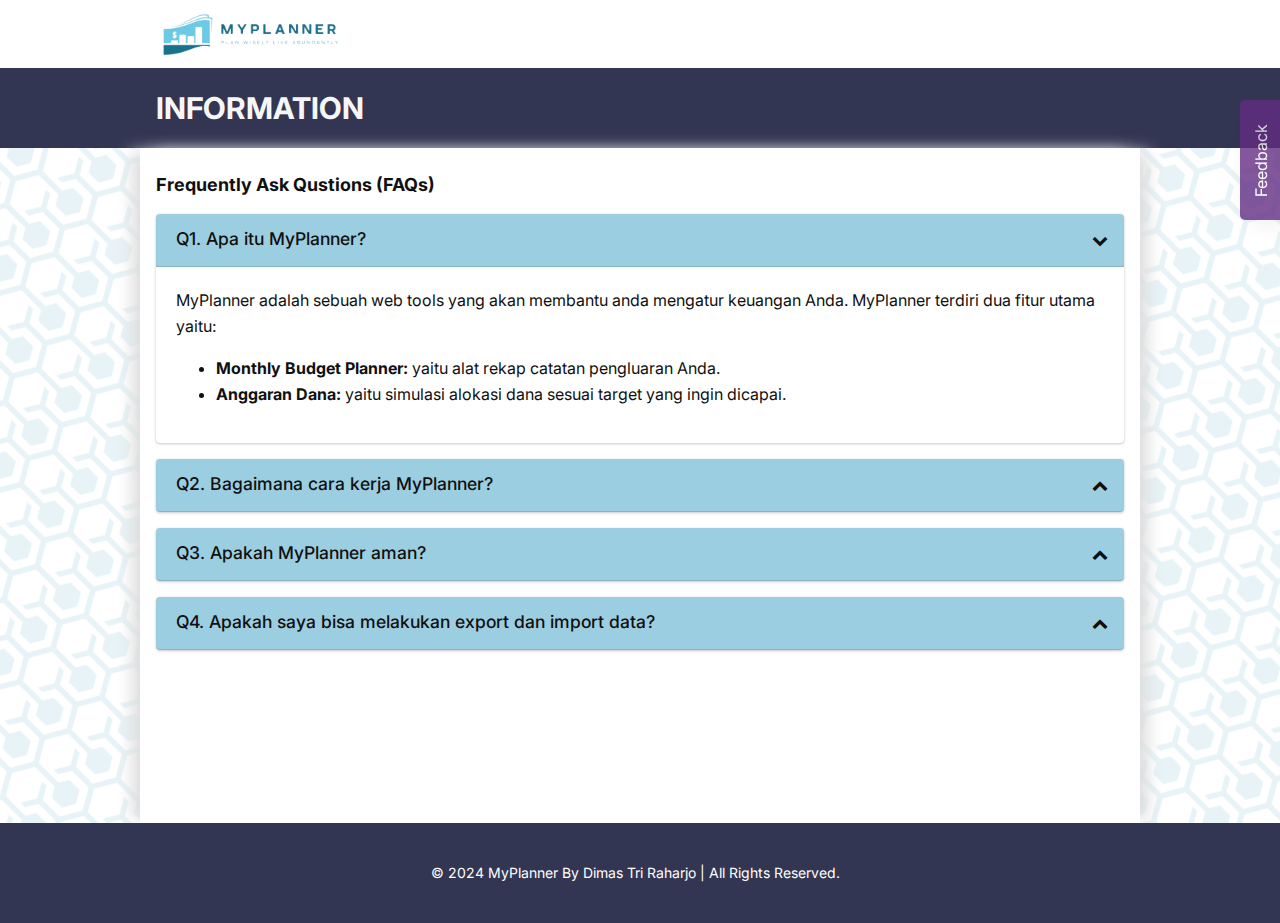
<file: info.html>
<!DOCTYPE html>
<html lang="en">
<head>
    <meta charset="UTF-8">
    <meta http-equiv="X-UA-Compatible" content="IE=edge">
    <meta name="viewport" content="width=device-width, initial-scale=1.0">
    <meta name="apple-mobile-web-app-capable" content="yes">
    <meta name="apple-mobile-web-app-status-bar-style" content="black">
    <meta name="description" content="Tabulasikan Keuangan anda lebih mudah, cepat, dan dapatkan ringkasan secara mendetail.">
    <meta name="keywords" content="MyPlanner, Budget Planner, Budget, Planning, Keuangan, Finansial">
    <meta name="author" content="Dimas Tri Raharjo">
    <meta name="robots" content="index, follow">
    <link rel="stylesheet" href="assets/css/base.min.css" type="text/css" media="screen">
    <link rel="stylesheet" href="assets/css/mobile.min.css" type="text/css" media="screen">
    <link rel="stylesheet" href="assets/css/font-awesome.min.css" type="text/css" media="screen">
    <link rel="shortcut icon" href="assets/img/logo-icon.png" type="image/png">
    <title>MyPlanner | Plan Wisely, Live Abudantly</title>
</head>
<body>
    <header class="header hide_desktop">
        <a id="cd-logo" href="#"><img src="assets/img/logo.png" alt="MYPLANNER"></a>
    </header>
    <div class="hide_mobile">
        <header class="header fixed_head">
            <div class="header-in">
                <h1 class="logo">
                    <a href="#">
                        <img src="assets/img/logo.png" alt="MYPLANNER">
                    </a>
                </h1>
            </div>
        </header>
    </div>
    <main class="cd-main-content">
        <!-- CONTENT HERE -->
        <div class="cover-page">
            <div class="cover-page-in">
                <h2 class="title">INFORMATION</h2>
            </div>
        </div>
        <div class="container" style="min-height: 75vh;">
            <div class="container-col overflow">
                <div class="blockbox margin-top-lg">
                    <h3 class="margin">Frequently Ask Qustions (FAQs)</h3>
                    <div class="card">
                        <div class="card-header soft">
                            <h3 class="card-title">Q1. Apa itu MyPlanner?</h3>
                            <div class="card-tools">
                                <button type="button" class="btn btn-tool" data-card-widget="collapse"><i class="fa fa-chevron-down"></i></button>
                            </div>
                        </div>
                        <div class="card-body">
                            <div class="faq-text">
                                <p>MyPlanner adalah sebuah web tools yang akan membantu anda mengatur keuangan Anda. MyPlanner terdiri dua fitur utama yaitu:</p>
                                <ul>
                                    <li><strong>Monthly Budget Planner:</strong> yaitu alat rekap catatan pengluaran Anda.</li>
                                    <li><strong>Anggaran Dana:</strong> yaitu simulasi alokasi dana sesuai target yang ingin dicapai.</li>
                                </ul>
                            </div>
                        </div>
                    </div>
                    <div class="card collapsed-card">
                        <div class="card-header soft">
                            <h3 class="card-title">Q2. Bagaimana cara kerja MyPlanner?</h3>
                            <div class="card-tools">
                                <button type="button" class="btn btn-tool" data-card-widget="collapse"><i class="fa fa-chevron-down"></i></button>
                            </div>
                        </div>
                        <div class="card-body">
                            <div class="faq-text">
                                <p>Pada bagian Monthly Budget Planner, pengguna diharapkan untuk memasukan data penghasilan dan pengeluaran pada kolom yang tertera setelah itu klik tommbol "Hitung" untuk melakukan kalkulasi dan menampilkan hasil.</p><br>
                                <p>Selanjutnya pengguna dapat melanjutkan kebagian Anggaran Dana untuk melakukan simulasi yang diinginkan. Pengguna diminta untuk memasukkan data yang diperlukan serta data pengeluaran seblumnya akan dipakai sebagai acuan lalu klik "Hitung" untuk kalkulasi dan menampilkan hasil.</p>
                            </div>
                        </div>
                    </div>
                    <div class="card collapsed-card">
                        <div class="card-header soft">
                            <h3 class="card-title">Q3. Apakah MyPlanner aman?</h3>
                            <div class="card-tools">
                                <button type="button" class="btn btn-tool" data-card-widget="collapse"><i class="fa fa-chevron-down"></i></button>
                            </div>
                        </div>
                        <div class="card-body">
                            <div class="faq-text">
                                <p>MyPlanner tidak menyimpan maupun membagikan data apapun yang anda masukan untuk kepentingan kami maupun pihak ketiga.</p><br>
                                <p>Data yang anda masukan pada Monthly Budget Planner akan tersimpan dalan penyimpanan browser anda.</p>
                            </div>
                        </div>
                    </div>
                    <div class="card collapsed-card">
                        <div class="card-header soft">
                            <h3 class="card-title">Q4. Apakah saya bisa melakukan export dan import data?</h3>
                            <div class="card-tools">
                                <button type="button" class="btn btn-tool" data-card-widget="collapse"><i class="fa fa-chevron-down"></i></button>
                            </div>
                        </div>
                        <div class="card-body">
                            <div class="faq-text">
                                <p>Bisa. Pengguna dapat melakukan ekspor dan impor data. Namun, saat ini MyPlanner hanya mendukung file dalam format JSON (Javascript Object Notation).</p><br>
                                <p>Data yang dapat diimpor adalah file json hasil ekspor dari MyPlanner. Anda dapat melakukan operasi ini dengan klik tombol "export" dan "import"</p>
                            </div>
                        </div>
                    </div>
                </div>
            </div>
        </div>
        <!-- CONTENT ENDS -->
    </main>
    <footer class="footer">
        <div class="footer-bot">
            <div class="col-12 t-center padding-left-sm padding-right-sm">
                <p class="cl-white margin-bottom-no">© 2024 MyPlanner By Dimas Tri Raharjo | All Rights Reserved.</p>
            </div>
        </div>
    </footer>

    <script src="assets/js/jquery-3.1.1.min.js"></script>
    <script src="assets/js/base.min.js"></script>
</body>
</html>
</file>
<file: assets/css/base.min.css>
@import url('https://fonts.googleapis.com/css2?family=Inter:wght@100..900&display=swap');html {font-family:'Inter', Arial, sans-serif;-ms-text-size-adjust:none;-webkit-text-size-adjust:none;font-size:16px;line-height:26px;-webkit-font-smoothing: antialiased;color:#101010;margin:0 auto;}:root {--white: #f6f6f6;--black: #333652;--gray: #6f6f6f;--blue: #9ccee1;--dark-blue: #2b6490;--yelow: #f2c300;--orange: #ff6347;}*, *::after, *::before {-webkit-box-sizing: border-box;-moz-box-sizing: border-box;box-sizing: border-box;}body{margin:0 auto;padding:0;color:#101010;min-height: 100vh;}div,dl,dt,dd,h1,h2,h3,h4,h5,h6,pre,form,fieldset,input,textarea,p,blockquote,th,td{margin:0;padding:0;outline:none;}article,aside,details,time,caption,figcaption,figure,footer,header,hgroup,main,menu,nav,section,summary {display: block;}audio,canvas,progress,video {display: inline-block;vertical-align: baseline;}audio:not([controls]) {display: none;height: 0;}[hidden],template {display: none;}abbr[title] {border-bottom: 1px dotted;}b,strong {font-weight:700;}dfn {font-style: italic;}mark {background: #ff0;color: #111;}small {font-size: 80%;line-height:80%;}sub,sup {font-size:60%;line-height: 0;position: relative;vertical-align: baseline;}sup {top: -0.5em;left:1px;}sub {bottom: -0.25em;}img {border: 0;display:block;}i{font-style:normal;}figure {margin:0;}hr {-moz-box-sizing: content-box;box-sizing: content-box;height: 0;}pre {overflow: auto;}code,kbd,pre,samp {font-size: 1em;}button,input,optgroup,select,textarea {color: inherit;font: inherit;margin: 0;}button {overflow: visible;}button,select {text-transform: none;}button,html input[type="button"], input[type="reset"],input[type="submit"] {-webkit-appearance: button;cursor: pointer;}button[disabled],html input[disabled] {cursor: default;}button::-moz-focus-inner,input::-moz-focus-inner {border: 0;padding: 0;}input {line-height: normal;}input[type="checkbox"],input[type="radio"] {box-sizing: border-box;padding: 0;}input[type="number"]::-webkit-inner-spin-button,input[type="number"]::-webkit-outer-spin-button {height: auto;}input[type="search"] {-webkit-appearance: textfield;-moz-box-sizing: content-box;-webkit-box-sizing: content-box;box-sizing: content-box;}input[type="search"]::-webkit-search-cancel-button,input[type="search"]::-webkit-search-decoration {-webkit-appearance: none;}fieldset {border: 1px solid #c0c0c0;margin: 0 2px;padding: 0.35em 0.625em 0.75em;}legend {border: 0;padding: 0;}textarea {overflow: auto;}optgroup {font-weight: bold;}table {border-collapse: collapse;border-spacing: 0;}td,th {padding: 0;}::placeholder {color: var(--gray);opacity: 0.9;}a {color: var(--black);text-decoration: none;transition: all .2s ease-in-out;}h1{font-size:32px;line-height:40px;margin:0 0 16px 0;font-weight:700;}h2{font-size:24px;line-height:32px;margin:0 0 16px 0;font-weight:700;}h3{font-size:18px;line-height:26px;margin:0 0 16px 0;font-weight:700;}h4{font-size:16px;line-height:24px;margin:0 0 16px 0;font-weight:700;}h5{font-size:14px;line-height:22px;margin:0 0 16px 0;font-weight:700;}h6{font-size:12px;line-height:20px;margin:0 0 16px 0;font-weight:700;}h1 {font-size: 32px;line-height: 40px;margin: 0 0 16px 0;font-weight: 700;}h1.logo {height: 68px;margin: 0;float: left;padding: 10px 19px 10px 0;}h1.logo img {width: auto;height: 48px;}.hide_mobile {display: block;visibility: visible;}.header {height: 68px;margin: 0 auto;left: 0;right: 0;top: 0;position: fixed;z-index: 5;background: white;}.header .header-in {width: 100%;padding: 0 16px;margin: 0 auto;display: flex;justify-content: space-between;max-width: 1000px;}.hide_desktop {display: none !important;visibility: hidden;}.header-in div {height: 68px;align-content: center;}.cover-page {width: 100%;height: 80px;background: var(--black);z-index: 2;}.cover-page .cover-page-in {width: 100%;max-width: 1000px;padding: 16px;margin: 0 auto;display: flex;justify-content: flex-start;align-items: center;height: 80px;}.cover-page .cover-page-in h2.title {font-size: 30px;line-height: 120%;color: var(--white);margin: 0;display: flex;justify-content: center;align-items: center;}.cd-main-content {min-height: 100%;position: relative;padding: 0;-webkit-transition-duration: 0.4s;-moz-transition-duration: 0.4s;transition-duration: 0.4s;margin: 0 auto;padding-top: 68px;background-image: url("data:image/svg+xml,<svg id='patternId' width='100%' height='100%' xmlns='http://www.w3.org/2000/svg'><defs><pattern id='a' patternUnits='userSpaceOnUse' width='69.3' height='46.8' patternTransform='scale(1) rotate(45)'><rect x='0' y='0' width='100%' height='100%' fill='hsla(0,0%,100%,1)'/><path d='m46.08-12.52-5.68 9.8H12.6L7.77 0-4.1 20.63H-22v5.5h17.9L7.77 46.8l4.83 2.72h27.8l5.68 9.8 14.41.05 7.24-12.52-7.24-12.52-13.19-.05h-1.22l-5.68 9.8H12.6L.68 23.4 12.6 2.72h27.8l5.68 9.8h1.15l.06.1 13.2-.05L67.73.05 60.5-12.47ZM77.03.05 65.16 20.68H47.3v-.06h-5.9L34.14 7.97h-6.4l8.9 15.43-8.9 14.87h6.4l7.25-12.15h5.87v.06h17.9l11.87 20.67 4.83-2.72-11.92-20.68L81.86 2.77Z' stroke-width='1' stroke='none' fill='hsla(197, 53%, 75%, 0.25)'/></pattern></defs><rect width='800%' height='800%' transform='translate(0,0)' fill='url(%23a)'/></svg>");}.hero {height: 60vh;width: 100%;background: #90adc6;background: -webkit-linear-gradient(45deg, #90adc6 0%, #9ccee1 100%);background: linear-gradient(45deg, #90adc6 0%, #9ccee1 100%);background-size: cover;position: relative;overflow: hidden;z-index: 2;}.hero-in {position: absolute;top: 0;left: 0;right: 0;bottom: 0;display: flex;justify-content: center;align-items: center;flex-direction: column;padding: 32px;}.hero-in p.title {font-size: 24px;line-height: 28px;margin: 0;color: var(--white);font-weight: 400;margin-bottom: 1rem;}.hero-in h2.title {font-size: 50px;line-height: 55px;margin: 0;color: var(--white);font-weight: 900;margin-bottom: 1rem;}.container {margin: 0 auto;width: 100%;max-width: 1000px;padding: 0 16px;position: relative;background-color: #fff;-webkit-box-shadow: 0 0 0 white, 0 0 0 white, 12px 0 15px -4px #dddddd, -12px 0 15px -4px #dddddd;-moz-box-shadow: 0 0 0 white, 0 0 0 white, 12px 0 15px -4px #dddddd, -12px 0 15px -4px #dddddd;box-shadow: 0 0 0 white, 0 0 0 white, 12px 0 15px -4px #dddddd, -12px 0 15px -4px #dddddd;}.blockbox {width: 100%;position: relative;margin: 0;padding: 0 16px 16px 16px;margin-bottom: 32px;}.overflow {overflow: hidden;}.card {position: relative;display: -ms-flexbox;display: flex;-ms-flex-direction: column;flex-direction: column;min-width: 0;word-wrap: break-word;background-color: #fff;background-clip: border-box;border: 0 solid rgba(0, 0, 0, .125);border-radius: .25rem;box-shadow: 0 0 1px rgba(0,0,0,.125), 0 1px 3px rgba(0,0,0,.2);margin-bottom: 1rem;}.card-header {background-color: var(--dark-blue);color: var(--white);border-bottom: 1px solid rgba(0, 0, 0, .125);padding: .75rem 1.25rem;position: relative;border-top-left-radius: .25rem;border-top-right-radius: .25rem;transition: 1s;display: flex;justify-content: space-between;}.card-header.soft {background-color: var(--blue);color: #101010;}.card-header.soft .card-title {font-weight: 500;text-transform: none;}.card-title {float: left;font-size: 1.1rem;font-weight: 700;margin: 0;text-transform: uppercase;}.card-header>.card-tools {float: right;margin-right: -.625rem;}.card-header>.card-tools>button {background-color: transparent;border: none;}.card.collapsed-card .card-header {border-bottom-left-radius: .25rem;border-bottom-right-radius: .25rem;}.card-body {-ms-flex: 1 1 auto;flex: 1 1 auto;padding: 1.25rem;}table {border-collapse: collapse;width: 100%;}th, td {border: 1px solid #dddddd;text-align: left;padding: 8px;}.table-input input {border: none;width: 100%;box-sizing: border-box;padding: 6px;}.table-input input:focus {border: 1px solid var(--black);border-radius: 5px;}.table-input-header {display: flex;justify-content: space-between;align-items: center;margin-bottom: 10px;border-bottom: 2px solid var(--orange);}.table-input-header h4 {font-size: 18px;margin: 0;}#table-bp-result tr.table_header {background-color: var(--blue) !important;color: var(--black);text-align: left;}#table-bp-result tr:nth-child(odd), #table-ang-result tbody tr:nth-child(odd), .table-overflow table tbody tr:nth-child(odd), #table-ang-result tbody td.first {background-color: #f2f2f2;}#table-bp-result td:nth-child(1) {width: 60%;}#table-bp-result td:nth-child(2) {width: 40%;}#table-ang-result tbody tr.available {background-color: lime;}.card-body button, #btn-calc, #to-anggaran a {padding: 6px 10px;background-color: var(--orange);color: var(--white);border: none;cursor: pointer;}.card-body .table-input-header button {color: var(--orange);background-color: white;border: 1px solid var(--orange);border-bottom: none;}.card-body button:hover, #btn-calc:hover, #to-anggaran a:hover {background-color: #d4533c;}.card-body .table-input-header button:hover {background-color: var(--orange);color: var(--white);}.box-converter {height: auto;width: 100%;max-width: 800px;margin: 16px auto;border-radius: 10px;position: relative;}.box-filter {width: 100%;max-width: 800px;padding: 16px;margin: 0 auto;border-radius: 10px;position: relative;background: rgba(249,249,249);}label.small{font-size:12px;display:inline-flex;min-height:14px;line-height:14px;}label.medium{font-size:14px;display:inline-flex;font-weight:600;min-height:30px;}.element-box {margin: 0;position: relative;height: auto;}.element-box input.element-input {width: 100%;padding: 12px 20px;background: #fff;border: 1px solid #D3D4D4;font-size: 14px;color: #202020;border-radius: 20px;}.element-box input.element-input.normal {height: 40px;font-size: 14px;padding: 8px;padding-left: 48px;}.element-box input.element-input:disabled {background-color: #dddddd;}.element-box select.element-select {color: #202020;width: 100%;height: 40px;padding: 5px 5px 5px 10px;background: #fff;border: 1px solid #ddd;font-size: 14px;-webkit-box-sizing: border-box;-moz-box-sizing: border-box;box-sizing: border-box;-webkit-appearance: none;-moz-appearance: none;background-image: linear-gradient(45deg, transparent 50%, #424242 50%), linear-gradient(135deg, #424242 50%, transparent 50%), linear-gradient(to right, #424242 , #424242 );background-position: calc(100% - 19px) calc(50% + 1px), calc(100% - 14px) calc(50% + 1px), calc(100% - 36px) 0px;background-size: 5px 5px, 5px 5px, 0px 36px;background-repeat: no-repeat;}.element-box select.element-select:focus {background-image: linear-gradient(135deg, transparent 50%, #424242 50%), linear-gradient(45deg, #424242 50%, transparent 50%), linear-gradient(to right, #424242 , #424242 );background-position: calc(100% - 19px) calc(50% + 1px), calc(100% - 14px) calc(50% + 1px), calc(100% - 36px) 0px;background-size: 5px 5px, 5px 5px, 0px 36px;background-repeat: no-repeat;}.element-box select.element-select.noicons, .element-box input.element-input.noicons, .element-box textarea.element-area.noicons {padding-left: 10px !important;min-width: 10px;}.element-box .icons{width:40px;height:40px;position:absolute;left:0;top:0;border-right: 1px solid #D3D4D4;display: flex;align-items:center;justify-content: center;}.element-box .icons.right {right:0;left:inherit;border-right:none;border-left: 1px solid #D3D4D4;width: 80px;}.element-box .icons.right.small {font-size: 12px;}.element-box.tahun .icons.right {width: 100px;text-align: center;}td.element-box .icons{width:40px;height:53px;position:absolute;left:0;top:0;border: none;display: flex;align-items:center;justify-content: center;}.table-input .element-box input {padding-left: 24px;}.element-radio {cursor:pointer;font-size:12px;}.element-radio.jawaban{display:inline-flex;}.element-radio input[type="radio"]{opacity:1;border:2px solid #424242;background:#fff;height:20px;width:20px;position:relative;top:5px;cursor:pointer;-webkit-appearance:none;-moz-appearance: none;appearance: none;border-radius:10px;display:inline-flex;margin-right:5px;}.element-radio input:checked{opacity:1;background:#fff;-webkit-appearance:none;-moz-appearance: none;appearance: none;border:2px solid #424242;}.element-radio input:checked:before{position:absolute;width:8px;height:8px;top:4px;left:4px;background:#424242;border-radius:8px;content:'';z-index:2;}.element-radio input:disabled{opacity:1;background:#fff;-webkit-appearance:none;-moz-appearance: none;appearance: none;border:2px solid #424242;cursor: not-allowed;}.element-radio input:disabled:before{font-family:'FontAwesome';position:absolute;width:16px;height:16px;top:0px;left:0;content:'\f00d';color:#424242;font-size:12px;font-weight:normal;display:flex;align-items:center;justify-content:center;z-index:2;margin:0 auto;}.element-radio > label {display: inline-flex !important;margin-left:15px;cursor:pointer;}.box-avatar{display:block;}.box-avatar .avatar{width:36px;height:36px;overflow:hidden;background:#fefefe;display:inline-flex;justify-content:center;align-items:center;border-radius:18px;float:left;}.box-avatar .avatar img{height:36px;width:auto;}.box-avatar .text-avatar{min-height:36px;padding-left:12px;justify-content:center;display:flex;flex-direction:column;}.box-avatar .text-avatar h3.title{margin:0;font-size:16px;line-height:21px;color:#fff;font-weight:600;}.box-avatar .text-avatar h4.title{margin:0;font-size:12px;line-height:16px;color:var(--dark_gray);font-weight:400;}.box-avatar .text-avatar h4.title.bold{font-weight:600;}.row-list.menu_anggaran li .box-avatar .avatar{width:100px;height:100px;overflow:hidden;background:#fefefe;display:inline-flex;justify-content:center;align-items:center;border-radius:60px;float:left;}.row-list.menu_anggaran li .box-avatar .avatar img{height:60px;width:auto;}.row-list.menu_anggaran li .box-avatar .text-avatar{min-height:50px;justify-content:center;display:flex;flex-direction:column;padding-left:16px;}.box-avatar.column{display:flex;flex-direction:column;justify-content:center;align-items:center;}.utildata {display: flex;column-gap: 10px;}.utildata button, .utildata a {color: white;font-weight: bolder;border-radius: 4px;height: 44px;}.utildata .w2 {width: 40%;}.utildata .w1 {width: 20%;}.utildata .export {background-color: #4CAF50;border: 1px solid #48a34b;}.utildata .import {background-color: #2196F3;border: 1px solid #1b7ccb;}.utildata .clear {background-color: #f32121;border: 1px solid #c91b1b;}.utildata button:hover, .utildata a:hover {filter: brightness(0.9);}.tab-content {background-color: rgba(249, 249, 249);padding: 20px;box-shadow: 0 0 1px rgba(0, 0, 0, .125), 0 1px 3px rgba(0, 0, 0, .2);}.tab-content button {width: 100%;border-radius: 5px;}.tab-content button.export {background-color: var(--yelow);border: 1px solid #c69f00;}.tab-content button.import {background-color: #75c65c;border: 1px solid #5d9f48;color: white;margin-top: 12px;}#btn-calc, #to-anggaran a {width: 100%;font-weight: 700;padding: 12px;border-radius: 10px;}#to-anggaran a {display: block;text-align: center;}#result-text-2 h5 {font-size: 1em;}a.link {color: dodgerblue;}.div-chart {width: 50%;margin: 0 auto;}.blockbox h2.titlebox{min-height:24px;font-size:24px;line-height:140%;display:flex;align-items:center;margin-bottom:10px;position:relative;}ul.row-list{list-style: none;list-style-position: inside;margin:0 -8px;padding:0;display: flex;align-items: flex-start;justify-content: flex-start;flex-flow:wrap;}ul.row-list.row2 li{width:50%;padding:0 8px;}.row-list.menu_anggaran li{margin-bottom:24px;}.row-list.menu_anggaran li:hover .box-avatar{background:#E6F8FF;transition: all 0.2s ease-in-out;}.row-list.menu_anggaran li .box-avatar{padding:16px;box-shadow:1px 1px 20px rgba(0,0,0,0.1);background:#fff;border-radius:10px;min-height:130px;transition: all 0.2s ease-in-out;}.row-list.menu_anggaran li .box-avatar .text-avatar{padding:16px 0 0 0;}.row-list.menu_anggaran li .box-avatar .text-avatar h3{font-size:14px;line-height:22px;margin:0;text-align:center;}.row-list.menu_anggaran li:hover .box-avatar .avatar{transform:scale(1.1);transition: all 0.2s ease-in-out;}.row-list.menu_anggaran li .box-avatar.s150 .avatar{width:120px;height:120px;transition: all 0.2s ease-in-out;}.row-list.menu_anggaran li .box-avatar.s150 .avatar img{height:120px;}.footer {background: #fff;padding: 0;overflow: hidden;font-size: 14px;line-height: 140%;color: #fff;position: relative;height: auto;width: 100%;}.footer .footer-bot {background: var(--black);padding: 40px 0;}.modal {display: flex;flex-direction: column;justify-content: center;gap: 0.4rem;min-width: 360px;padding: 1.3rem;min-height: 250px;position: fixed;z-index: 10;top: 50%;left: 50%;transform: translate(-50%, -50%);background-color: white;border: 1px solid #ddd;border-radius: 15px;}.modal .flex {display: flex;align-items: center;justify-content: space-between;}.modal input {padding: 0.7rem 1rem;border: 1px solid #ddd;border-radius: 5px;font-size: 0.9em;}.modal p {font-size: 0.9rem;color: #777;margin: 0.4rem 0 0.2rem;}.modal .btn {display: inline-block;padding: 0.8rem 1.4rem;font-weight: 700;background-color: black;color: white;border-radius: 5px;text-align: center;font-size: 1em;}.modal .btn-close {position: absolute;top: 10px;right: 10px;background: #eee;width: 30px;height: 30px;border-radius: 50%;border: none;font-weight: 600;}.overlay {position: fixed;top: 0;bottom: 0;left: 0;right: 0;width: 100%;height: 100%;background: rgba(0, 0, 0, 0.5);backdrop-filter: blur(3px);z-index: 9;}.hidden {display: none;}.gf-btn-container{position: fixed;z-index: 5;height: 120px;width: 40px;top:100px;right: 0px;opacity: 0.8;transition: opacity 0.1s ease-in;}.gf-btn-button{position: relative;background-color: rgb(99, 46, 130);border-radius: 5px 0px 0px 5px;width: 100%;height: 100%;cursor: pointer;-webkit-box-shadow: 10px 10px 31px -16px rgba(0,0,0,0.75);-moz-box-shadow: 10px 10px 31px -16px rgba(0,0,0,0.75);box-shadow: 10px 10px 31px -16px rgba(0,0,0,0.75);display: flex;align-items: center;justify-content: center;}.gf-btn-container:hover{opacity: 1;}.gf-btn-text{font-size: 1em;color: white;display: block;transform: rotate(-90deg);-webkit-font-smoothing: antialiased;}.t-center{text-align:center !important;}.t-right{text-align:right !important;}.t-left{text-align:left !important;}.cl-white {color: #fff !important;}.cl-gray {color: var(--gray);}.cl-red{color:#e50014 !important;}.padding-no {padding:0 !important;}.padding-ss{padding:4px !important;}.padding-xs{padding:8px !important;}.padding-sm{padding:16px !important;}.padding-lg{padding:24px !important;}.padding-xl{padding:32px !important;}.padding-top-no {padding-top:0 !important;}.padding-top-ss {padding-top:5px !important;}.padding-top-xs {padding-top:8px !important;}.padding-top-sm {padding-top:16px !important;}.padding-top-lg {padding-top:24px !important;}.padding-top-xl {padding-top:32px !important;}.padding-bottom-no {padding-bottom:0 !important;}.padding-bottom-ss {padding-bottom:4px !important;}.padding-bottom-xs {padding-bottom:8px !important;}.padding-bottom-sm {padding-bottom:16px !important;}.padding-bottom-lg {padding-bottom:24px !important;}.padding-bottom-xl {padding-bottom:32px !important;}.padding-left-no {padding-left:0 !important;}.padding-left-ss {padding-left:4px !important;}.padding-left-xs{padding-left:8px !important;}.padding-left-sm {padding-left:16px !important;}.padding-left-lg {padding-left:24px !important;}.padding-left-xl {padding-left:32px !important;}.padding-right-no {padding-right: 0 !important;}.padding-right-ss {padding-right:4px !important;}.padding-right-xs {padding-right:8px !important;}.padding-right-sm {padding-right:16px !important;}.padding-right-lg {padding-right:24px !important;}.padding-right-xl {padding-right:32px !important;}.padding-top-xxl{padding-top:80px !important;}.padding-bottom-xxl{padding-bottom:80px !important;}.padding-left-xxl{padding-left:80px !important;}.padding-right-xxl{padding-right:80px !important;}.margin-no {margin:0 !important;}.margin-xs{margin:8px !important;}.margin-ss{margin:4px !important;}.margin-sm{margin:16px !important;}.margin-lg{margin:24px !important;}.margin-xl{margin:32px !important;}.margin-top-no {margin-top:0 !important;}.margin-top-ss {margin-top:4px !important;}.margin-top-xs {margin-top:8px !important;}.margin-top-sm {margin-top:16px !important;}.margin-top-lg {margin-top:24px !important;}.margin-top-xl {margin-top:32px !important;}.margin-bottom-no {margin-bottom:0 !important;}.margin-bottom-ss {margin-bottom:4px !important;}.margin-bottom-xs {margin-bottom:8px !important;}.margin-bottom-sm {margin-bottom:16px !important;}.margin-bottom-lg {margin-bottom:24px !important;}.margin-bottom-xl {margin-bottom:32px !important;}.margin-left-no {margin-left:0 !important;}.margin-left-ss {margin-left:4px !important;}.margin-left-xs {margin-left:8px !important;}.margin-left-sm {margin-left:16px !important;}.margin-left-lg {margin-left:24px !important;}.margin-left-xl {margin-left:32px !important;}.margin-right-no {margin-right:0 !important;}.margin-right-ss {margin-right:4px !important;}.margin-right-xs {margin-right:8px !important;}.margin-right-sm {margin-right:16px !important;}.margin-right-lg {margin-right:24px !important;}.margin-right-xl {margin-right:32px !important;}.margin-top-xxl{margin-top:80px !important;}.margin-bottom-xxl{margin-bottom:80px !important;}.margin-left-xxl{margin-left:80px !important;}.margin-right-xxl{margin-right:80px !important;}.fw4{font-weight:400 !important;}.fw5{font-weight:500 !important;}.fw6{font-weight:600 !important;}.fw7{font-weight:700 !important;}.container-col{margin-left:-16px;margin-right:-16px;}.container-col.medium-col{margin-left:-8px;margin-right:-8px;}.col-1 {width: calc(8.33% - 10px);}.col-2 {width: calc(16.66% - 10px);}.col-3 {width: calc(25% - 10px);}.col-4 {width: calc(33.33% - 10px);}.col-5 {width: calc(41.66% - 10px);}.col-6 {width: calc(50% - 10px);}.col-7 {width: calc(58.33% - 10px);}.col-8 {width: calc(66.66% - 10px);}.col-9 {width: calc(75% - 10px);}.col-10 {width: calc(83.33% - 10px);}.col-11 {width: calc(91.66% - 10px);}.col-12 {width: calc(100% - 10px);}.radius0{border-radius:0px !important;}.radius2{border-radius:2px !important;}.radius4{border-radius:4px !important;}.radius6{border-radius:6px !important;}.radius8{border-radius:8px !important;}.radius10{border-radius:10px !important;}.radius18{border-radius:18px !important;}.radius20{border-radius:20px !important;}.radius50{border-radius:50% !important;}.flex {display: flex;}.flex-wrap {flex-wrap: wrap;}.d-none {display: none;}.gap-20 {gap: 20px;}.justify-content-between{justify-content: space-between !important;}.align-content-center{align-content: center !important;}span.err-msg{font-size: 12px;font-style: italic;color: #e50014;}.text-center {text-align: center !important;}
</file>
<file: assets/css/mobile.min.css>
@media only screen and (max-width: 800px) {.header {height: 56px;width: 100%;margin: 0 auto;position: fixed;top: 0;left: 0;right: 0;z-index: 6;background: white;}#cd-logo {margin: 0 auto;height: 56px;width: auto;font-size: 30px;display: inline-flex;justify-content: flex-start;align-items: center;color: var(--white);font-weight: normal;position: absolute;left: 0;top: 0;padding: 8px 0 8px 16px;}#cd-logo img {height: 40px;}.hide_desktop {display: block !important;visibility: visible;}.hide_mobile {display: none !important;visibility: hidden;}.cd-main-content {padding-top: 56px;overflow: hidden;}.cover-page {height: 56px;}.cover-page .cover-page-in {height: 56px;}.cover-page .cover-page-in h2.title {font-size: 20px;}.blockbox {margin-bottom: 32px;}.card {font-size: 14px;}.card-body {padding: 1rem;}.card-body button {font-size: 12px;padding: 4px 8px;}.card-title {font-size: 0.9rem;}td.element-box .icons {height: 46px;}th, td {padding: 6px;}#table-bp-result {font-size: 14px;}.div-chart {width: 70%;}.utildata button, .utildata a {font-size: 12px;}.utildata .w1, .utildata .w2 {width: 33.33%;}}@media only screen and (max-width: 600px) {.table-input, .card-header i {font-size: 12px;}.box-filter .flex {display: flex;flex-direction: column;}.box-filter .flex > div {width: 100%;}.box-converter .box-filter .flex > div:nth-child(3) {display: none;}.div-chart {width: 100%;}.table-overflow {overflow-x: auto;}.table-overflow table {width: 600px;}}@media only screen and (max-width: 600px) {.element-radio input:checked:before{left: 1px;}}
</file>
